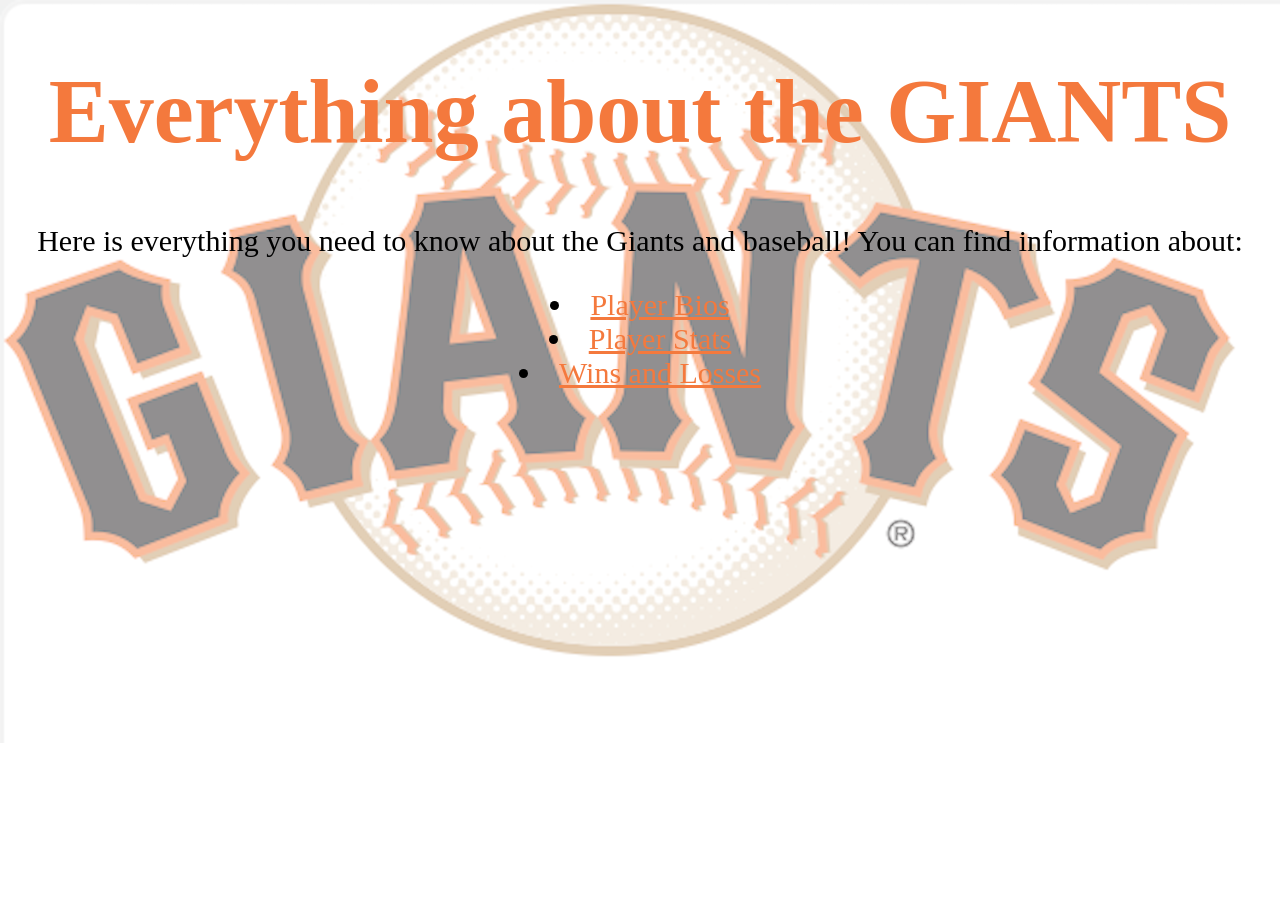
<file: index.html>
<!DOCTYPE html>
<html>
<head>
	<link href="style.css" type="text/css" rel="stylesheet"/>
	<center><title>Everything about the GIANTS</title></center>
		<style>
		body {
			background-image: url("giantsLogoBg.png");
			background-repeat: no-repeat;
			background-color: rgba(255,255,255,0.5);
			background-size: 100% auto;
			background-blend-mode: lighten;
					}
		

	</style>
</head>
<body>

	<center> <H1> Everything about the GIANTS</H1></center>
	<center><p> Here is everything you need to know about the Giants and baseball! You can find information about:</p></center>
	<center>
		<li><a href="playerBios.html">Player Bios</a></li>
		<li><a href="playerStats.html">Player Stats</a></li>
		<li><a href="winsAndLosses.html">Wins and Losses</a></li>
</center>
	

</body>
</html>
</file>
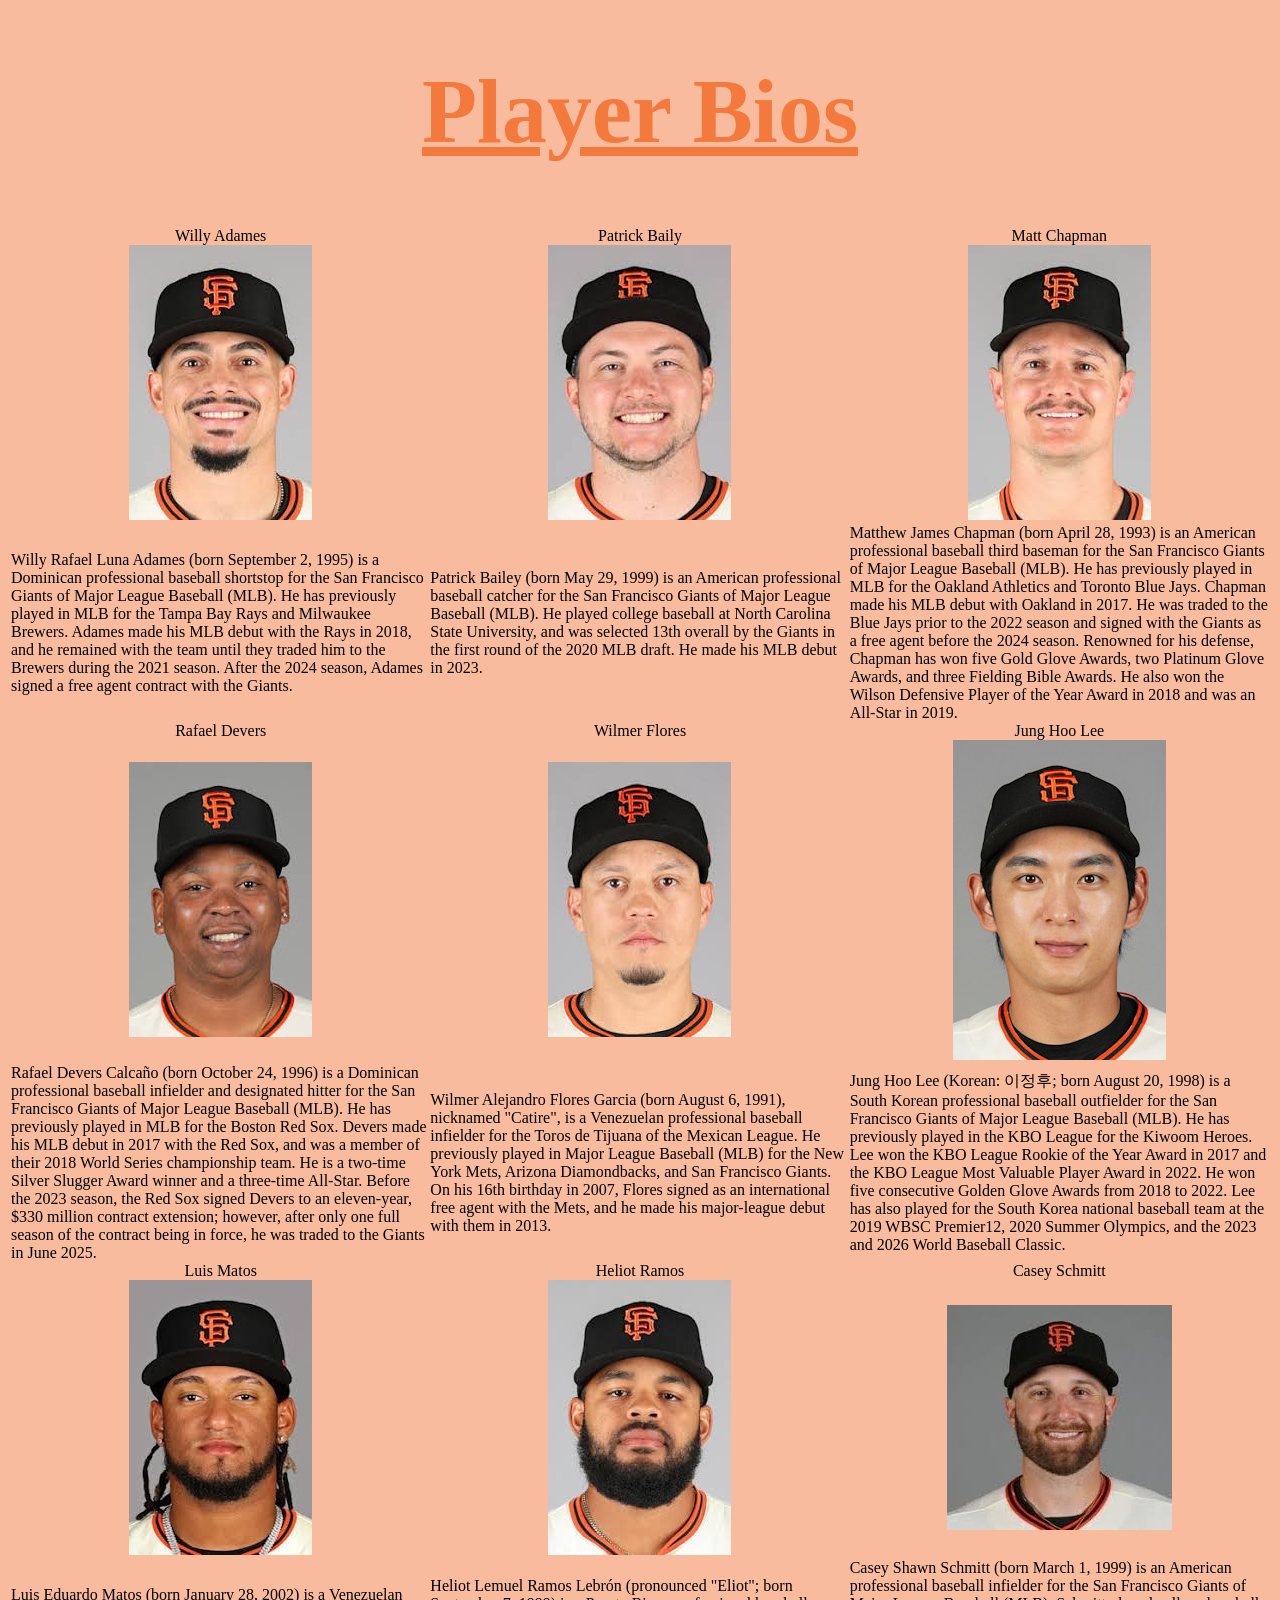
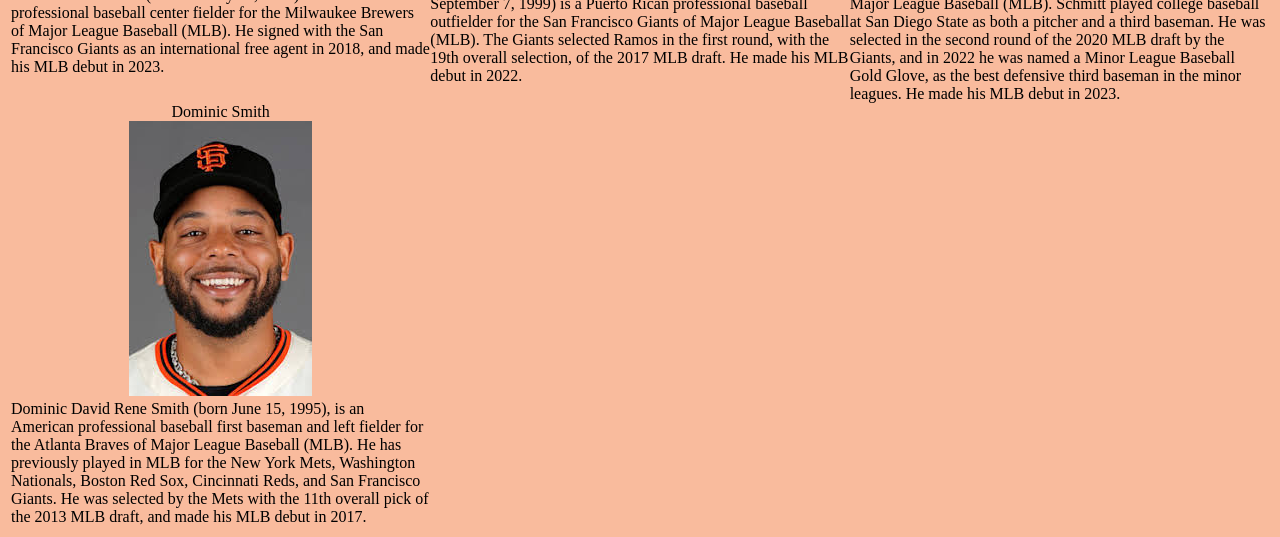
<file: playerBios.html>
<!DOCTYPE html>
<html>
<head>
	<title>Player Bios</title>
<link href="style.css" type="text/css" rel="stylesheet"/>
<style>
		body {
			background-color: rgba(244,121,61,0.5)
</style>
</head>
<body>

<h1><center><a href="index.html">Player Bios </a></center></h1>


<div class="container">
	<div>Willy Adames</div>
	<div>Patrick Baily</div>
	<div>Matt Chapman</div>
	<div><img src="willyAdames.jpeg"/></div>
	<div><img src="patrickBailey.jpeg" alt= "picture"/></div>
	<div><img src="mattChapman.jpeg" alt= "picture"/></div>
	<div>Willy Rafael Luna Adames (born September 2, 1995) is a Dominican professional baseball shortstop for the San Francisco Giants of Major League Baseball (MLB). He has previously played in MLB for the Tampa Bay Rays and Milwaukee Brewers. Adames made his MLB debut with the Rays in 2018, and he remained with the team until they traded him to the Brewers during the 2021 season. After the 2024 season, Adames signed a free agent contract with the Giants.</div>
	<div>Patrick Bailey (born May 29, 1999) is an American professional baseball catcher for the San Francisco Giants of Major League Baseball (MLB). He played college baseball at North Carolina State University, and was selected 13th overall by the Giants in the first round of the 2020 MLB draft. He made his MLB debut in 2023.</div>
	<div>Matthew James Chapman (born April 28, 1993) is an American professional baseball third baseman for the San Francisco Giants of Major League Baseball (MLB). He has previously played in MLB for the Oakland Athletics and Toronto Blue Jays. Chapman made his MLB debut with Oakland in 2017. He was traded to the Blue Jays prior to the 2022 season and signed with the Giants as a free agent before the 2024 season. Renowned for his defense, Chapman has won five Gold Glove Awards, two Platinum Glove Awards, and three Fielding Bible Awards. He also won the Wilson Defensive Player of the Year Award in 2018 and was an All-Star in 2019.</div>
	<div>Rafael Devers</div>
	<div>Wilmer Flores</div>
	<div>Jung Hoo Lee</div>
	<div><img src="rafaelDevers.jpeg" alt= "picture"/></div>
	<div><img src="wilmerFlores.jpeg" alt= "picture"/></div>
	<div><img src="jungHooLee.jpeg" alt= "picture"/></div>
	<div>Rafael Devers Calcaño (born October 24, 1996) is a Dominican professional baseball infielder and designated hitter for the San Francisco Giants of Major League Baseball (MLB). He has previously played in MLB for the Boston Red Sox. Devers made his MLB debut in 2017 with the Red Sox, and was a member of their 2018 World Series championship team. He is a two-time Silver Slugger Award winner and a three-time All-Star. Before the 2023 season, the Red Sox signed Devers to an eleven-year, $330 million contract extension; however, after only one full season of the contract being in force, he was traded to the Giants in June 2025.</div>
	<div>Wilmer Alejandro Flores Garcia (born August 6, 1991), nicknamed "Catire", is a Venezuelan professional baseball infielder for the Toros de Tijuana of the Mexican League. He previously played in Major League Baseball (MLB) for the New York Mets, Arizona Diamondbacks, and San Francisco Giants. On his 16th birthday in 2007, Flores signed as an international free agent with the Mets, and he made his major-league debut with them in 2013.</div>
	<div>Jung Hoo Lee (Korean: 이정후; born August 20, 1998) is a South Korean professional baseball outfielder for the San Francisco Giants of Major League Baseball (MLB). He has previously played in the KBO League for the Kiwoom Heroes. Lee won the KBO League Rookie of the Year Award in 2017 and the KBO League Most Valuable Player Award in 2022. He won five consecutive Golden Glove Awards from 2018 to 2022. Lee has also played for the South Korea national baseball team at the 2019 WBSC Premier12, 2020 Summer Olympics, and the 2023 and 2026 World Baseball Classic.</div>
	<div>Luis Matos</div>
	<div>Heliot Ramos</div>
	<div>Casey Schmitt</div>
	<div><img src="luisMatos.jpeg" alt= "picture"/></div>
	<div><img src="heliotRamos.jpeg" alt= "picture"/></div>
	<div><img src="caseyShmitt.jpeg" alt= "picture"/></div>
	<div>Luis Eduardo Matos (born January 28, 2002) is a Venezuelan professional baseball center fielder for the Milwaukee Brewers of Major League Baseball (MLB). He signed with the San Francisco Giants as an international free agent in 2018, and made his MLB debut in 2023.</div>
	<div>Heliot Lemuel Ramos Lebrón (pronounced "Eliot"; born September 7, 1999) is a Puerto Rican professional baseball outfielder for the San Francisco Giants of Major League Baseball (MLB). The Giants selected Ramos in the first round, with the 19th overall selection, of the 2017 MLB draft. He made his MLB debut in 2022.</div>
	<div>Casey Shawn Schmitt (born March 1, 1999) is an American professional baseball infielder for the San Francisco Giants of Major League Baseball (MLB). Schmitt played college baseball at San Diego State as both a pitcher and a third baseman. He was selected in the second round of the 2020 MLB draft by the Giants, and in 2022 he was named a Minor League Baseball Gold Glove, as the best defensive third baseman in the minor leagues. He made his MLB debut in 2023.</div>
	<div>Dominic Smith</div>
	<div></div>
	<div></div>
	<div><img src="dominicSmith.jpeg" alt= "picture"/></div>
	<div></div>
	<div></div>
	<div>Dominic David Rene Smith (born June 15, 1995), is an American professional baseball first baseman and left fielder for the Atlanta Braves of Major League Baseball (MLB). He has previously played in MLB for the New York Mets, Washington Nationals, Boston Red Sox, Cincinnati Reds, and San Francisco Giants. He was selected by the Mets with the 11th overall pick of the 2013 MLB draft, and made his MLB debut in 2017.</div>
	<div></div>
	<div></div>

</div>

</body>
</file>
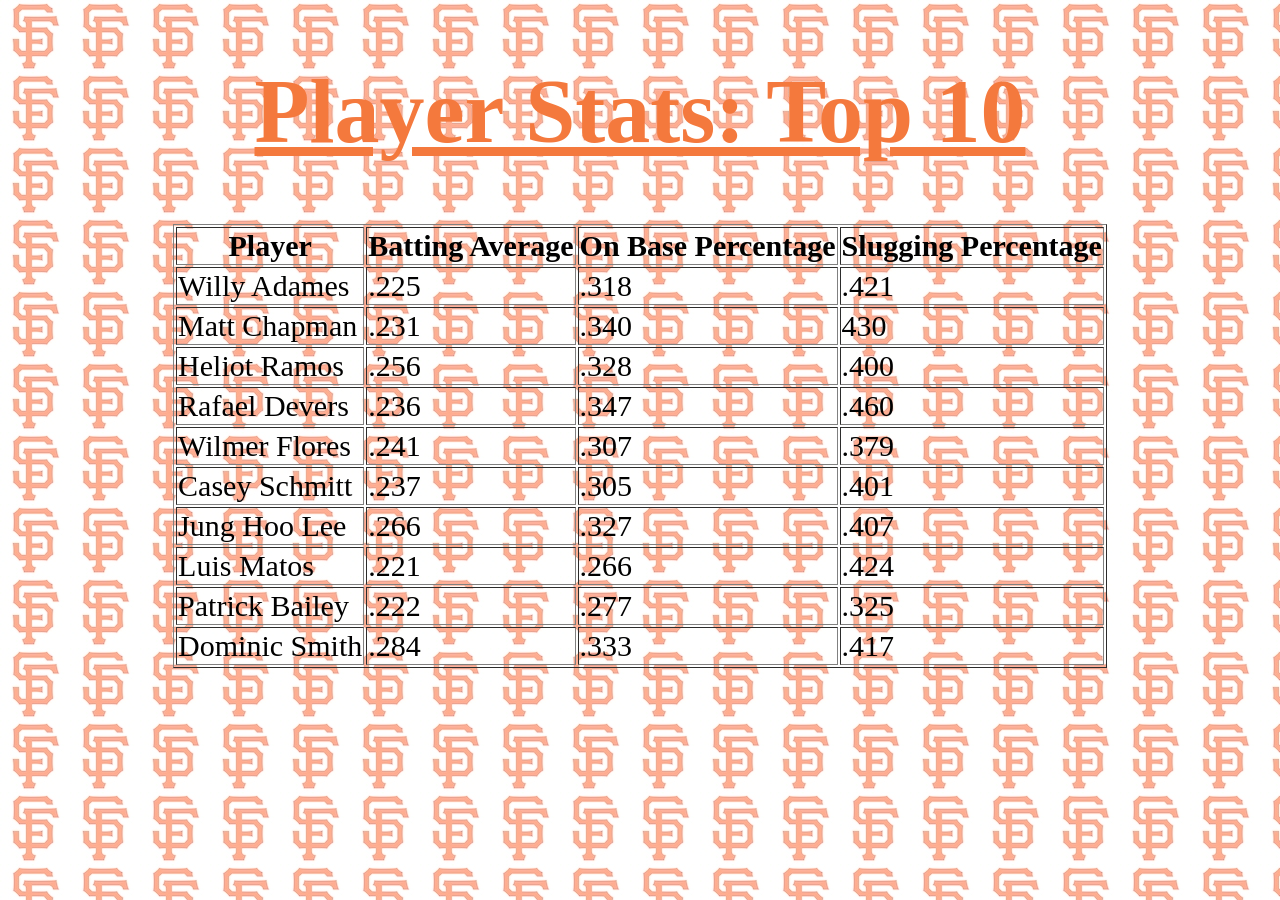
<file: playerStats.html>
<!DOCTYPE html>
<html>
<head>
	 <link href="style.css" type="text/css" rel="stylesheet"/>
	 <title>Player Stats</title>
<style>
		body {
			background-image: url("giantsPlayerStatsBg.jpg");
			background-color: rgba(255,255,255,0.5);
			background-blend-mode: lighten;
					}
		
</style>
</head>
<body>
	<h1><center><a href="index.html">Player Stats: Top 10 </a></center></h1>

	<center>
		<table border=1>

			<tr> 
				<th>Player</th>
				<th>Batting Average</th>
				<th>On Base Percentage</th>
				<th>Slugging Percentage</th>
			</tr>
			<tr>
				<td>Willy Adames</td>
				<td>.225</td>
				<td>.318</td>
				<td>.421</td>
			</tr>
			<tr>
				<td>Matt Chapman</td>
				<td>.231</td>
				<td>.340</td>
				<td>430</td>
			</tr>
			<tr> 
				<td>Heliot Ramos</td>
				<td>.256</td>
				<td>.328</td>
				<td>.400</td>
			</tr>
			<tr>
				<td>Rafael Devers</td>
				<td>.236</td>
				<td>.347</td>
				<td>.460</td>
			</tr>
			<tr>
				<td>Wilmer Flores</td>
				<td>.241</td>
				<td>.307</td>
				<td>.379</td>
			</tr>
			<tr>
				<td>Casey Schmitt</td>
				<td>.237</td>
				<td>.305</td>
				<td>.401</td>
			</tr>
			<tr>
				<td>Jung Hoo Lee</td>
				<td>.266</td>
				<td>.327</td>
				<td>.407</td>
			</tr>
			<tr>
				<td>Luis Matos</td>
				<td>.221</td>
				<td>.266</td>
				<td>.424</td>
			</tr>
			<tr>
				<td>Patrick Bailey</td>
				<td>.222</td>
				<td>.277</td>
				<td>.325</td>
			</tr>
			<tr>
				<td>Dominic Smith</td>
				<td>.284</td>
				<td>.333</td>
				<td>.417</td>
		</table>
	</center>


</body>
</html>
</file>
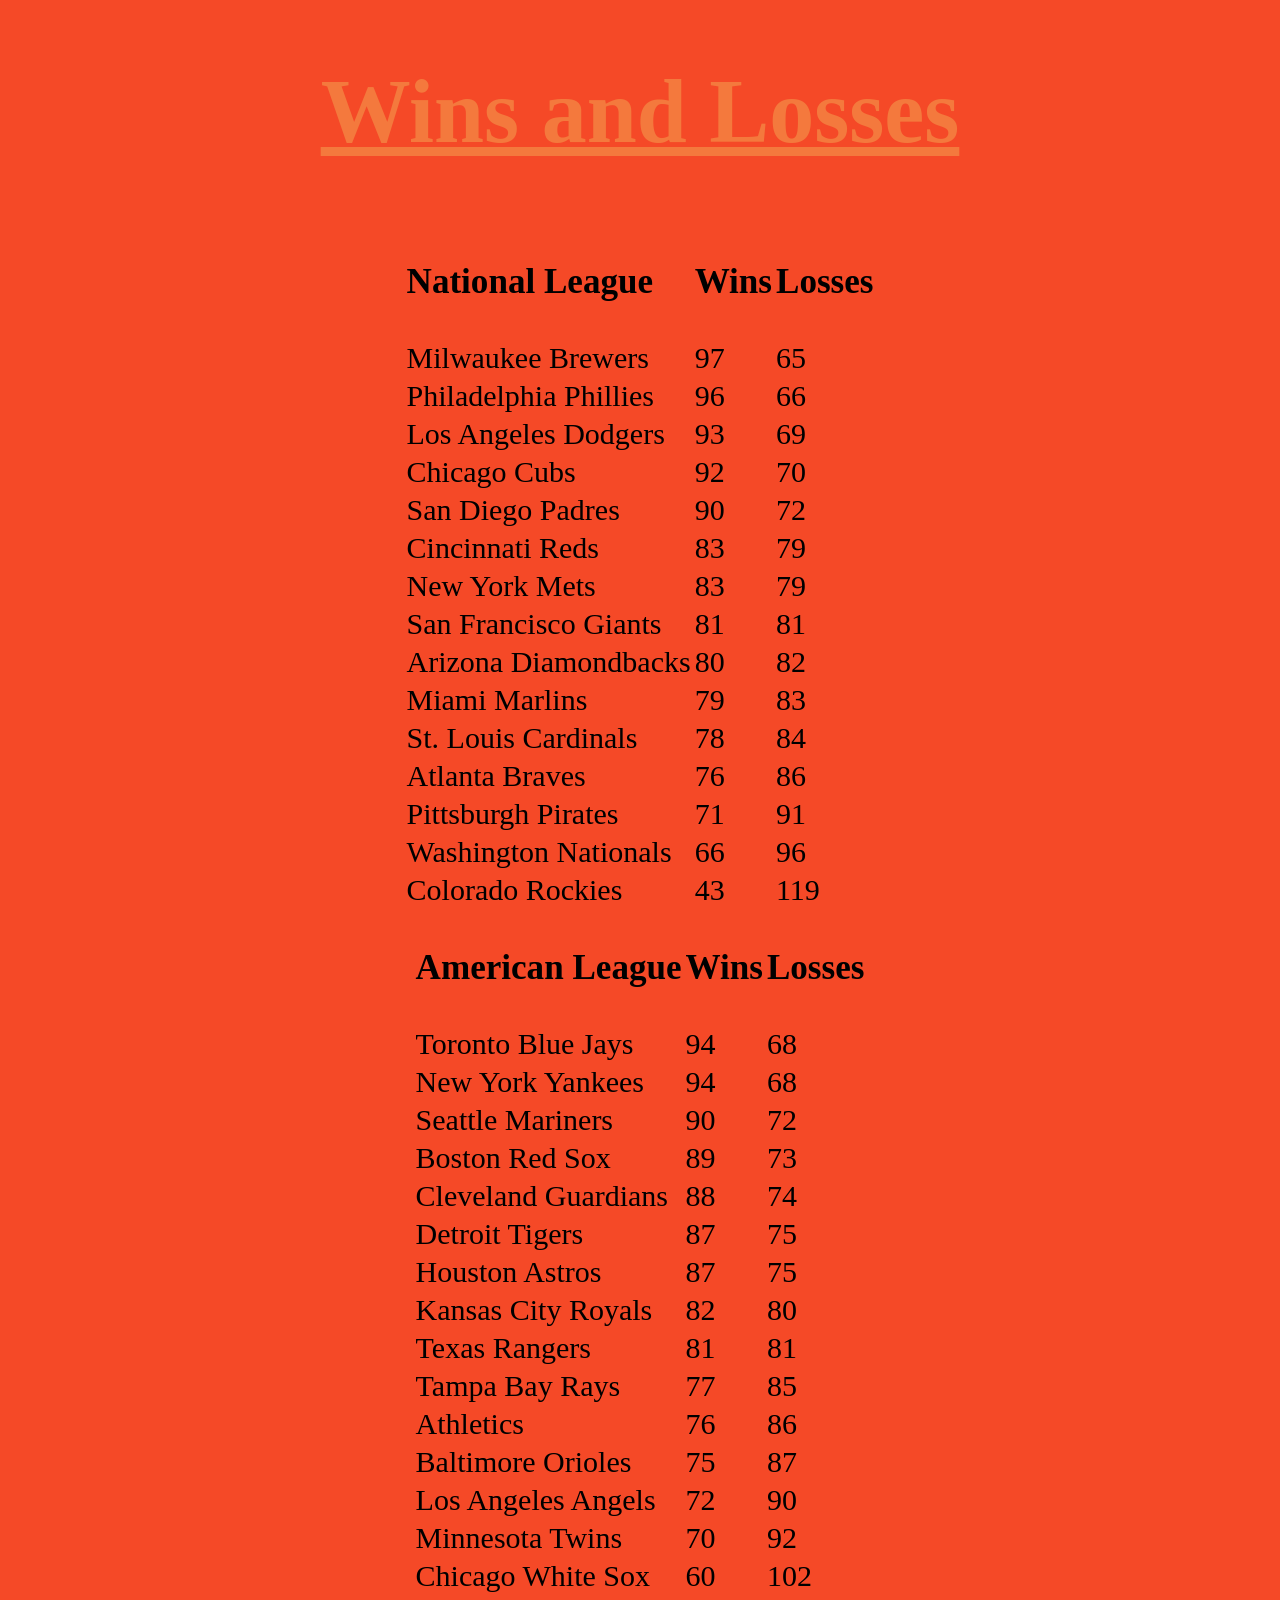
<file: winsAndLosses.html>
<!DOCTYPE html>
<html>
<head>

<center><title>Wins and Losses</title></center>
<link href="style.css" type="text/css" rel="stylesheet"/>
<style>
		body {
			background-color: #F54927;
</style>
</head>
<body>
<h1><center><a href="index.html">Wins and Losses</a></center></h1>
<center>
<table>
	<tr>
		<td><h3>National League</h3></td>
		<td><h3>Wins</h3></td>
		<td><h3>Losses</h3></td>
	</tr>
	<tr>
		<td>Milwaukee Brewers</td>
		<td>97</td>
		<td>65</td>
	</tr>
	<tr>
		<td>Philadelphia Phillies</td>
		<td>96</td>
		<td>66</td>
	</tr>
	<tr>
		<td>Los Angeles Dodgers</td>
		<td>93</td>
		<td>69</td>
	</tr>
	<tr>
		<td>Chicago Cubs</td>
		<td>92</td>
		<td>70</td>
	</tr>
	<tr>
		<td>San Diego Padres</td>
		<td>90</td>
		<td>72</td>
	</tr>
	<tr>
		<td>Cincinnati Reds</td>
		<td>83</td>
		<td>79</td>
	</tr>
	<tr>
		<td>New York Mets</td>
		<td>83</td>
		<td>79</td>
	</tr>
	<tr>
		<td>San Francisco Giants</td>
		<td>81</td>
		<td>81</td>
	</tr>
	<tr>
		<td>Arizona Diamondbacks</td>
		<td>80</td>
		<td>82</td>
	</tr>
	<tr>
		<td>Miami Marlins</td>
		<td>79</td>
		<td>83</td>
	</tr>
	<tr>
		<td>St. Louis Cardinals</td>
		<td>78</td>
		<td>84</td>
	</tr>
	<tr>
		<td>Atlanta Braves</td>
		<td>76</td>
		<td>86</td>
	</tr>
	<tr>
		<td>Pittsburgh Pirates</td>
		<td>71</td>
		<td>91</td>
	</tr>
	<tr>
		<td>Washington Nationals</td>
		<td>66</td>
		<td>96</td>
	</tr>
	<tr>
		<td>Colorado Rockies</td>
		<td>43</td>
		<td>119</td>
	</tr>
</table>
<table>
	<tr>
		<td><h3>American League</h3></td>
		<td><h3>Wins</h3></td>
		<td><h3>Losses</h3></td>
	</tr>
	<tr>
		<td>Toronto Blue Jays</td>
		<td>94</td>
		<td>68</td>
	</tr>
	<tr>
		<td>New York Yankees</td>
		<td>94</td>
		<td>68</td>
	<tr>
		<td>Seattle Mariners</td>
		<td>90</td>
		<td>72</td>
	</tr>
	<tr>
		<td>Boston Red Sox</td>
		<td>89</td>
		<td>73</td>
	<tr>
		<td>Cleveland Guardians</td>
		<td>88</td>
		<td>74</td>
	</tr>
	<tr>
		<td>Detroit Tigers</td>
		<td>87</td>
		<td>75</td>
	</tr>
	<tr>
		<td>Houston Astros</td>
		<td>87</td>
		<td>75</td>
	</tr>
	<tr>
		<td>Kansas City Royals</td>
		<td>82</td>
		<td>80</td>
	</tr>
	<tr>
		<td>Texas Rangers</td>
		<td>81</td>
		<td>81</td>
	</tr>
	<tr>
		<td>Tampa Bay Rays</td>
		<td>77</td>
		<td>85</td>
	</tr>
	<tr>
		<td>Athletics</td>
		<td>76</td>
		<td>86</td>
	</tr>
	<tr>
		<td>Baltimore Orioles</td>
		<td>75</td>
		<td>87</td>
	</tr>
	<tr>
		<td>Los Angeles Angels</td>
		<td>72</td>
		<td>90</td>
	</tr>
	<tr>
		<td>Minnesota Twins</td>
		<td>70</td>
		<td>92</td>
	</tr>
	<tr>
		<td>Chicago White Sox</td>
		<td>60</td>
		<td>102</td>
	</tr>
</table>
</center>

</body>
</html>
</file>
<file: style.css>
h1 {
			color: #F4793D;
			text-align: center;
			Font-size: 90px;
		}
p, li, table {
			font-size: 30px;
		}
a {
			color: #F4793D;
		}
.container {
	display: grid;
	grid-template-columns: 1fr 1fr 1fr;
	justify-items: center;
	align-items: center;
	padding: 3px;
}

#wandl {
	table{
	color: #FFFFFF;
	}
}
</file>
